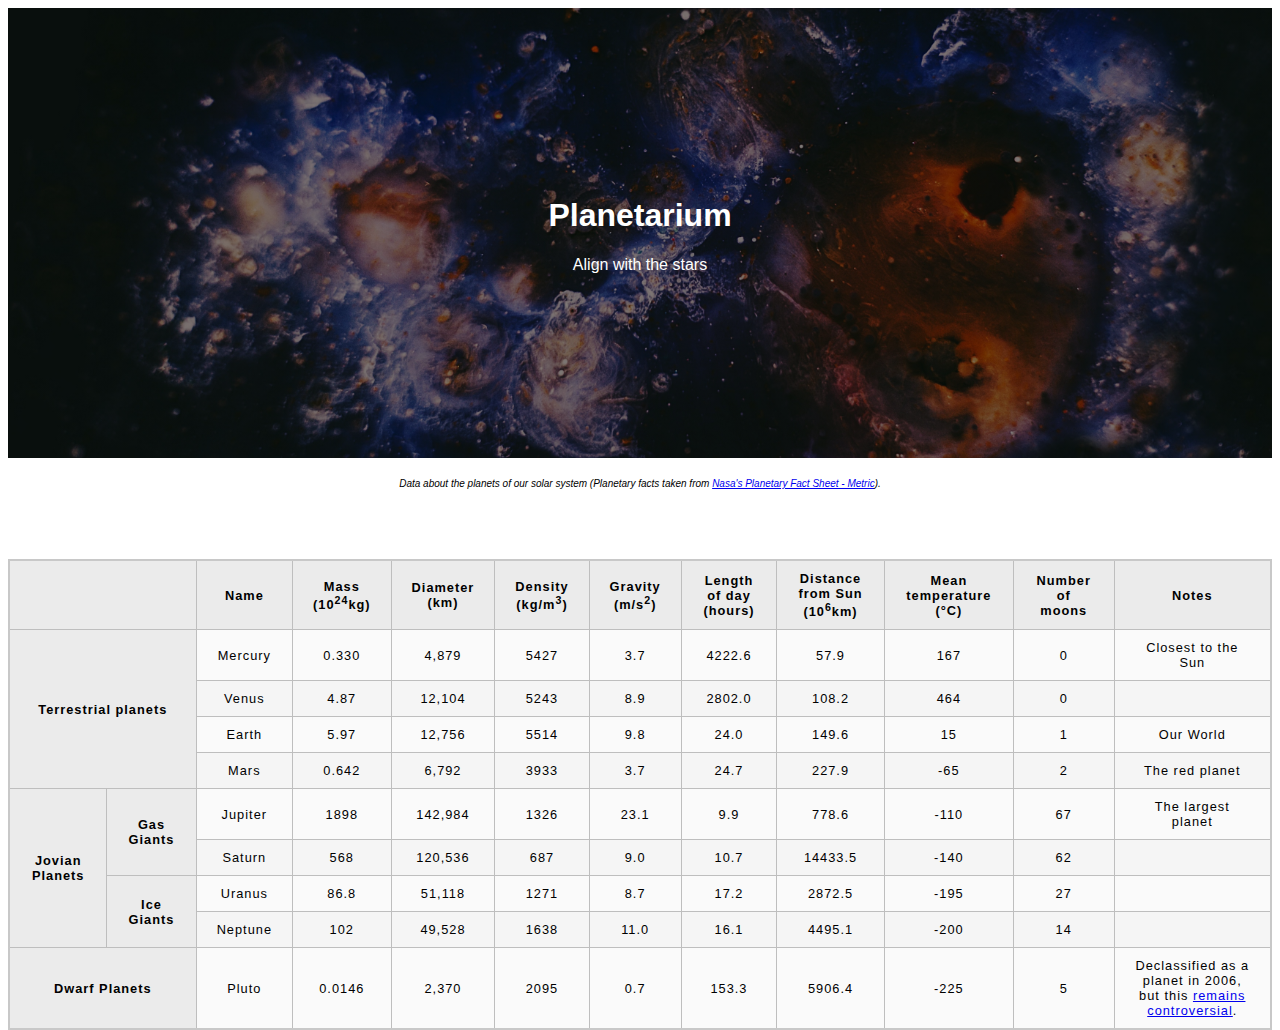
<file: index.html>
<!DOCTYPE html>
<html lang="en">
  <head>
    <meta charset="utf-8">
    <meta name="viewport" content="width=device-width">
    <title>Ehi's Planetarium</title>
    <link href="minimal-table.css" rel="stylesheet" type="text/css">
  </head>
  <body>
    <div class="hero-image">
        <div class="hero-text">
          <h1>Planetarium</h1>
          <p>Align with the stars</p>
        </div>
      </div>
      <div class="caption">
        <p>Data about the planets of our solar system (Planetary facts taken from <a href="http://nssdc.gsfc.nasa.gov/planetary/factsheet/">Nasa's Planetary Fact Sheet - Metric</a>).</p>
</div>
    <div style="overflow-x:auto;">
<table>
   
    <tr>
        <th colspan="2"></th>
        <th>Name</th>
        <th>Mass <br>(10<sup>24</sup>kg)</th>
        <th>Diameter <br>(km)</th>
        <th>Density <br>(kg/m<sup>3</sup>)</th>
        <th>Gravity <br> (m/s<sup>2</sup>)</th>
        <th>Length of day <br>(hours)</th>
        <th>Distance from Sun <br>(10<sup>6</sup>km)</th>
        <th>Mean temperature <br>(°C)</th>
        <th>Number of moons</th>
        <th>Notes</th>
      </tr>
      <tr>
        <th rowspan="4" colspan="2">Terrestrial planets</th>
        <td>Mercury</td>
        <td>0.330</td>
        <td>4,879</td>
        <td>5427</td>
        <td>3.7</td>
        <td>4222.6</td>
        <td>57.9</td>
        <td>167</td>
        <td>0</td>
        <td>Closest to the Sun</td>
      </tr>
      <tr>
        <td>Venus</td>
        <td>4.87</td>
        <td>12,104</td>
        <td>5243</td>
        <td>8.9</td>
        <td>2802.0</td>
        <td>108.2</td>
        <td>464</td>
        <td>0</td>
        <td></td>
      </tr>
      <tr>
        <td>Earth</td>
        <td>5.97</td>
        <td>12,756</td>
        <td>5514</td>
        <td>9.8</td>
        <td>24.0</td>
        <td>149.6</td>
        <td>15</td>
        <td>1</td>
        <td>Our World</td>
      </tr>
      <tr>
        <td>Mars</td>
        <td>0.642</td>
        <td>6,792</td>
        <td>3933</td>
        <td>3.7</td>
        <td>24.7</td>
        <td>227.9</td>
        <td>-65</td>
        <td>2</td>
        <td>The red planet</td>
      </tr>
      <tr>
        <th rowspan="4" colspan="1">Jovian Planets</th>   
        <th rowspan="2">Gas Giants</th>

            <td>Jupiter</td>
            <td>1898</td>
            <td>142,984</td>
            <td>1326</td>
            <td>23.1</td>
            <td>9.9</td>
            <td>778.6</td>
            <td>-110</td>
            <td>67</td>
            <td>The largest planet</td>
        <tr>
            <td>Saturn</td>
            <td>568</td>
            <td>120,536</td>
            <td>687</td>
            <td>9.0</td>
            <td>10.7</td>
            <td>14433.5</td>
            <td>-140</td>
            <td>62</td>
            <td></td>
        </tr>
     
        <tr>
            <th rowspan="2">Ice Giants</th>
            
                <td>Uranus</td>
                <td>86.8</td>
                <td>51,118</td>
                <td>1271</td>
                <td>8.7</td>
                <td>17.2</td>
                <td>2872.5</td>
                <td>-195</td>
                <td>27</td>
                <td></td>
         </tr>
         <tr>
                <td>Neptune</td>
                <td>102</td>
                <td>49,528</td>
                <td>1638</td>
                <td>11.0</td>
                <td>16.1</td>
                <td>4495.1</td>
                <td>-200</td>
                <td>14</td>
                <td></td>
         </tr>

        </tr>

    
        <tr>
            <th rowspan="1" colspan="2">Dwarf Planets</th>   
            <td>Pluto</td>
            <td>0.0146</td>
            <td>2,370</td>
            <td>2095</td>
            <td>0.7</td>
            <td>153.3</td>
            <td>5906.4</td>
            <td>-225</td>
            <td>5</td>
            <td>Declassified as a planet in 2006, but this <a href="http://www.usatoday.com/story/tech/2014/10/02/pluto-planet-solar-system/16578959/">remains controversial</a>.</td>
        </tr>

      </tr>
   

</table>
</div>
  </body>
</html>
</file>
<file: minimal-table.css>
html {
    font-family: sans-serif;
  }
  
  table {
    
    border-collapse: collapse;
    border: 2px solid rgb(200,200,200);
    letter-spacing: 1px;
    font-size: 0.8rem;
    margin-top: 50px;
    width: 100%;
  }
  
  td, th {
    border: 1px solid rgb(190,190,190);
    padding: 10px 20px;
  }
  
  th {
    background-color: rgb(235,235,235);
  }
  
  td {
    text-align: center;
  }
  
  tr:nth-child(even) td {
    background-color: rgb(250,250,250);
  }
  
  tr:nth-child(odd) td {
    background-color: rgb(245,245,245);
  }
  
.caption {
    padding: 10px;
    font-weight: 200;
    font-style: italic;
    font-size: 10px;
    text-align: center;
  }

  body, html {
    height: 100%;
}

.hero-image {
  background-image: linear-gradient(rgba(0, 0, 0, 0.5), rgba(0, 0, 0, 0.5)), url("images/universe.jpg");
  height: 50%;
  background-position: center;
  background-repeat: no-repeat;
  background-size: cover;
  position: relative;
}
.hero-text {
    text-align: center;
    position: absolute;
    top: 50%;
    left: 50%;
    transform: translate(-50%, -50%);
    color: white;
  }
</file>
